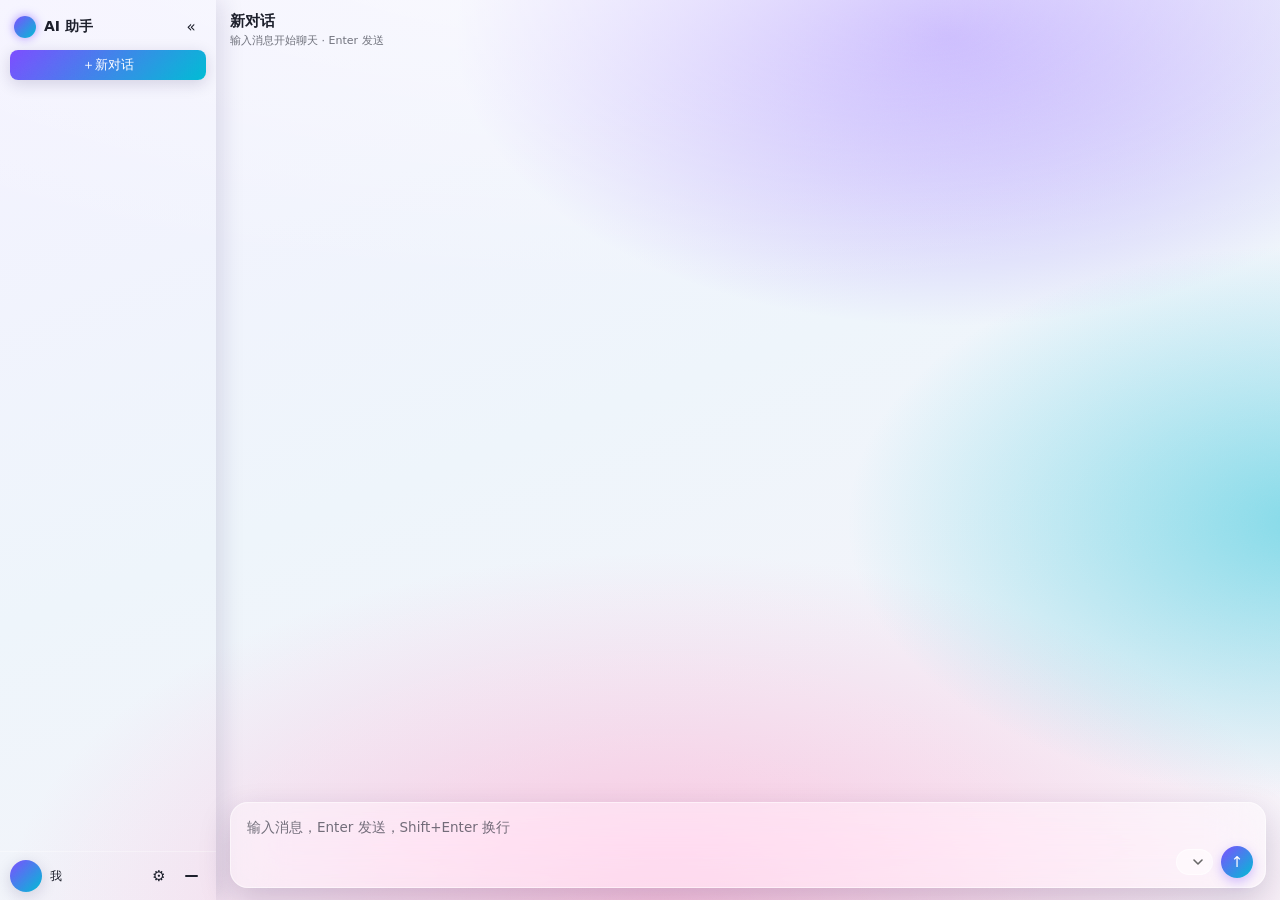
<file: web/index.html>
<!DOCTYPE html>
<html lang="zh-CN">
<head>
  <meta charset="UTF-8">
  <meta name="viewport" content="width=device-width, initial-scale=1.0">
  <title>AI 悬浮窗</title>
  <link rel="stylesheet" href="css/base.css">
  <link rel="stylesheet" href="css/chat.css">
  <link rel="stylesheet" href="css/settings.css">
  <!-- 动态主题（apply_theme 后由 js/theme.js 切换） -->
</head>
<body class="chat-page">
  <div class="app" id="app">

    <!-- ======== 左侧：会话列表 ======== -->
    <aside class="sidebar" id="sidebar">
      <div class="sidebar-head">
        <div class="sb-top">
          <div class="brand"><span class="logo" id="brandLogo"></span><span id="brandName">AI 助手</span></div>
          <!-- 收起 / 展开。收起后它留在窄边栏顶部，是恢复侧边栏的入口 -->
          <button class="btn-icon sb-toggle" id="btnSidebarToggle" title="收起侧边栏">«</button>
        </div>
        <button class="btn btn-primary" id="btnNewChat" title="新对话">
          <span class="ico">＋</span><span class="lbl">新对话</span>
        </button>
      </div>
      <div class="conv-list" id="convList"></div>
      <div class="sidebar-foot">
        <div class="mini">
          <div class="avatar avatar-sm" id="miniAvatar"></div>
          <span class="nm" id="miniName">我</span>
        </div>
        <div class="foot-btns">
          <button class="btn-icon" id="btnSettings" title="设置">⚙</button>
          <button class="btn-icon" id="btnHideChat" data-icon="min" title="隐藏悬浮窗（热键再次呼出）"></button>
        </div>
      </div>
    </aside>

    <!-- ======== 主区域 ======== -->
    <main class="main">
      <header class="chat-head pywebview-drag-region" id="chatHead">
        <div class="head-title">
          <div class="chat-title" id="chatTitle">新对话</div>
          <div class="chat-sub" id="chatSub">输入消息开始聊天 · Enter 发送</div>
        </div>
<!--        <div class="head-actions">-->
<!--          <button class="btn-icon" id="btnSettings2" title="设置">⚙</button>-->
<!--          <button class="btn-icon" id="btnHideChat2" data-icon="min" title="隐藏悬浮窗"></button>-->
<!--        </div>-->
      </header>

      <div class="messages" id="messages">
        <!-- 欢迎页由 chat.js 的 buildWelcome() 渲染：
             接口（插件）注册时提供了 welcome_html 就用它，否则用内置默认。
             这里不再写静态欢迎词，避免 bootstrap 返回前先闪一版「默认欢迎词」
             （接口自定义的欢迎词会在 init 后立刻替换上来）。 -->
      </div>

      <!-- 输入区：浮在背景上的磨砂卡片，接口选择与发送都在卡片底部工具条里 -->
      <div class="composer" id="composer">
        <!-- 多模态：待发送图片缩略图 -->
        <div class="img-tray" id="imgTray" hidden></div>
        <div class="typing-row" id="typingRow" hidden>
          <span class="dot"></span><span class="dot"></span><span class="dot"></span>
          <span id="typingText">AI 正在思考…</span>
        </div>
        <textarea id="input" rows="1" placeholder="输入消息，Enter 发送，Shift+Enter 换行"></textarea>
        <div class="composer-bar">
          <button class="btn btn-img" id="btnAddImage" title="上传图片" hidden>＋</button>
          <span class="bar-gap"></span>
          <select id="providerSelect" title="AI 接口"></select>
          <button class="btn btn-send" id="btnSend" title="发送">↑</button>
        </div>
        <input type="file" id="imgFile" accept="image/*" multiple hidden>
        <div class="drop-mask" id="dropMask" hidden>松开放入图片</div>
      </div>
    </main>

    <!-- 尺寸调节把手 -->
    <div class="rz rz-right" id="rzRight"></div>
    <div class="rz rz-bottom" id="rzBottom"></div>
    <div class="rz rz-corner" id="rzCorner"></div>
  </div>

  <div class="toast-wrap" id="toastWrap"></div>

  <!-- ======== 设置弹层 ======== -->
  <div class="modal-mask" id="settingsModal">
    <div class="modal">
      <div class="settings-body">
        <div class="settings-tabs" id="settingsTabs">
          <button data-tab="appearance" class="active">外观</button>
          <button data-tab="ai">AI 接口</button>
          <button data-tab="prompts">提示词</button>
          <button data-tab="general">通用</button>
        </div>

        <div class="settings-panels" id="settingsPanels">
          <!-- 外观 -->
          <section class="panel active" data-panel="appearance">
            <h3>🎨 外观与主题</h3>
            <div class="group">
              <label>界面主题（复制 themes/ 下文件夹可自建主题）</label>
              <div class="theme-grid" id="themeGrid"></div>
            </div>
            <div class="group">
              <label>聊天背景图（点击上传，支持 png/jpg/webp）</label>
              <div class="row">
                <button class="btn" id="btnBgUpload">上传背景图</button>
                <button class="btn" id="btnBgRemove">移除背景</button>
                <input type="file" id="bgFile" accept="image/*" hidden>
              </div>
            </div>
            <div class="group">
              <label>我的资料（头像点击可上传）</label>
              <div class="row">
                <div class="avatar-lg" id="userAvatarLg" title="点击上传头像">我</div>
                <div style="flex:1">
                  <input class="field" id="userName" placeholder="我的名称" maxlength="20">
                  <button class="btn" id="btnUserAvatarReset" style="margin-top:6px">恢复默认头像</button>
                </div>
                <input type="file" id="userAvatarFile" accept="image/*" hidden>
              </div>
            </div>
            <div class="group">
              <label>AI 资料</label>
              <div class="row">
                <div class="avatar-lg" id="aiAvatarLg" title="点击上传头像">A</div>
                <div style="flex:1">
                  <input class="field" id="aiName" placeholder="AI 名称" maxlength="20">
                  <button class="btn" id="btnAiAvatarReset" style="margin-top:6px">恢复默认头像</button>
                </div>
                <input type="file" id="aiAvatarFile" accept="image/*" hidden>
              </div>
            </div>
          </section>

          <!-- AI 接口 -->
          <section class="panel" data-panel="ai">
            <h3>🤖 AI 接口</h3>
            <div class="group" id="providerCards"></div>
            <div class="group" id="paramForm"></div>
            <div class="group" id="multimodalBox"></div>
            <div class="group">
              <label>温度 temperature：<b id="tempVal">0.7</b></label>
              <input type="range" id="tempRange" min="0" max="1.5" step="0.05" value="0.7" style="width:100%">
            </div>
            <div class="group muted" id="providerHelp"></div>
          </section>

          <!-- 提示词 -->
          <section class="panel" data-panel="prompts">
            <h3>📋 系统提示词分组</h3>
            <div class="muted" style="margin-bottom:12px">
              创建分组并为每个分组添加多条提示词；用右侧“开关”启用一个或多个分组，
              下方按顺序排列，对话会把启用分组里的提示词依次拼接成系统提示词。
            </div>
            <div class="muted" id="promptStat" style="margin-bottom:8px"></div>
            <div id="promptGroups"></div>
            <button class="btn" id="btnAddPrompt" style="margin-top:4px">＋ 新建分组</button>
            <div class="group" style="margin-top:18px">
              <label>启用顺序（上方的“启用开关”加入，拖动顺序即拼接顺序）</label>
              <div class="enabled-order" id="enabledOrder"></div>
            </div>
          </section>

          <!-- 通用 -->
          <section class="panel" data-panel="general">
            <h3>⚙️ 通用</h3>
            <div class="group">
              <label>全局热键（当前值；修改请在 data/settings.json 的 hotkeys 中编辑后重启）</label>
              <div class="hotkey-box" id="hotkeyBox"></div>
            </div>
            <div class="group">
              <label>启动与窗口</label>
              <div class="row">
                <span class="switch"><input type="checkbox" id="swStartHidden"><span class="track"></span></span>
                <span class="muted" style="margin-left:8px">静默启动（启动后隐藏，用热键或托盘唤出，适合开机自启）</span>
              </div>
            </div>
            <div class="group">
              <label>交互说明</label>
              <div class="static-info">
                · 热键 / 托盘图标 → 显示或隐藏本窗口<br>
                · 拖动顶部标题栏 → 移动窗口<br>
                · 拖拽或粘贴图片 → 作为多模态输入随消息发送<br>
                · 修改<b>最新一条</b>提问 → 自动重新生成回答<br>
                · 删除某条消息 → 其后的内容一并删除<br>
                · 数据目录：<b id="dataDirText">data/</b>
              </div>
            </div>
          </section>
        </div>
      </div>
    </div>
  </div>

  <!-- 自绘确认弹窗（替代浏览器 confirm） -->
  <div class="modal-mask" id="confirmModal">
    <div class="confirm-box">
      <div class="confirm-title" id="confirmTitle">确认操作</div>
      <div class="confirm-text" id="confirmText"></div>
      <div class="confirm-actions">
        <button class="btn" id="confirmCancel">取消</button>
        <button class="btn confirm-ok" id="confirmOk">删除</button>
      </div>
    </div>
  </div>

  <!-- 脚本（顺序敏感） -->
  <script src="js/api.js"></script>
  <script src="js/util.js"></script>
  <script src="js/markdown.js"></script>
  <script src="js/theme.js"></script>
  <script src="js/settings.js"></script>
  <script src="js/chat.js"></script>
</body>
</html>
</file>
<file: web/css/base.css>
/* ============================================================
   Alice —— 基础样式与设计令牌
   所有主题色走 CSS 变量，主题文件（themes/<name>/theme.css）
   只需覆盖 :root 变量即可。
   ============================================================ */

:root {
  /* 主题文件会覆盖以下默认值（与 glassmorphism 主题一致） */
  --accent-1: #7c4dff;
  --accent-2: #00bcd4;
  --accent-gradient: linear-gradient(135deg, #7c4dff, #00bcd4);

  --glass-bg: rgba(255, 255, 255, 0.14);
  --glass-bg-strong: rgba(255, 255, 255, 0.24);
  --glass-border: rgba(255, 255, 255, 0.35);
  /* 浮层面板（侧边栏 / 输入卡片）的表面色 */
  --panel-bg: rgba(255, 255, 255, 0.38);
  /* ---------- 模糊强度：全部走变量 ----------
     自定义样式（themes/<名>/theme.css）覆盖这三个值即可改变磨砂程度。 */
  --glass-blur: 26px;      /* 浮层面板 / 弹层 */
  --bubble-blur: 10px;     /* AI 气泡 */
  --bg-blur: 0px;          /* 背景层自身的模糊：0 = 背景（壁纸）保持清晰 */
  /* 需要清晰阅读的浮层表面（设置弹层等）——比玻璃更实 */
  --surface: rgba(250, 250, 254, 0.90);

  --text-primary: #1c1f2b;
  --text-secondary: rgba(28, 31, 43, 0.62);
  --text-on-accent: #ffffff;

  --bubble-user: linear-gradient(135deg, #7c4dff, #5e35b1);
  --bubble-user-text: #ffffff;
  --bubble-ai: rgba(255, 255, 255, 0.55);
  --bubble-ai-text: #1c1f2b;

  --hover: rgba(255, 255, 255, 0.22);
  --active: rgba(124, 77, 255, 0.16);
  --danger: #e53935;

  --code-bg: rgba(15, 17, 26, 0.82);
  --code-text: #e8eaf6;

  --shadow-window: 0 12px 40px rgba(30, 20, 80, 0.28);
  --shadow-soft: 0 4px 16px rgba(30, 20, 80, 0.16);

  --font-ui: "Segoe UI", "PingFang SC", "Microsoft YaHei", system-ui, sans-serif;
  --font-mono: "Cascadia Code", Consolas, "JetBrains Mono", monospace;

  --radius-lg: 18px;
  --radius-md: 12px;
  --radius-sm: 8px;

  /* ---------- 磨砂玻璃三件套 ----------
     窗口是**不透明**的（pywebview transparent=False），磨砂质感因此完全
     由页面内实现：body::before 铺一层有层次的背景，.app 用 backdrop-filter
     把它模糊掉 —— 这就是真实的毛玻璃，而不是一层半透明色。 */
  /* 窗口底色（画布层；被 body::before 的背景盖住，只在极端情况下露出来） */
  --window-base: #eceef6;

  /* 内置背景层：没有上传背景图时也有可模糊的层次。
     色块刻意偏向主内容区（x > 25%）：左侧 22% 是会话栏，把色彩中心放在那里
     会被整块挡住，玻璃看上去就只是平色。 */
  --backdrop-image:
    radial-gradient(62% 52% at 74% 4%, rgba(124, 77, 255, 0.50), rgba(124, 77, 255, 0) 62%),
    radial-gradient(56% 48% at 102% 58%, rgba(0, 188, 212, 0.46), rgba(0, 188, 212, 0) 64%),
    radial-gradient(74% 58% at 52% 102%, rgba(255, 122, 182, 0.42), rgba(255, 122, 182, 0) 70%),
    linear-gradient(160deg, #f4f2ff 0%, #eef5fb 46%, #f8f3f9 100%);

  /* 顶部柔光：给玻璃一层自上而下的光感 */
  --backdrop-glow:
    radial-gradient(120% 62% at 50% -12%, rgba(255, 255, 255, 0.60), rgba(255, 255, 255, 0) 72%);

  /* 窗口圆角。现在为 0（无边框窗口的圆角待定，见 REFACTOR_PLAN.md 坑 A）：
     若将来启用 DWM 圆角，窗口本身会被裁圆，这一层保持 0 反而不会出现双圆角。 */
  --window-radius: 0px;
}

* { box-sizing: border-box; margin: 0; padding: 0; }

/* 统一尊重 hidden 属性（display 类规则优先级高于 UA 样式，会盖掉它） */
[hidden] { display: none !important; }

/* 窗口不透明。底色**只能放在 html 上**（成为画布背景），body 必须保持透明：
   body::before / body::after 是 z-index 为负的层，而在根堆叠上下文里
   「负 z-index 后代」的绘制**早于**「常规流块级后代的背景」——
   一旦给 body 上不透明背景，它就会把这两个背景层整个盖住，
   磨砂玻璃就只剩一片平色（`body { background: transparent }` 是刻意为之，别改）。 */
html {
  background: var(--window-base);
}
body {
  background: transparent;
}

html, body {
  height: 100%;
  overflow: hidden;
  font-family: var(--font-ui);
  color: var(--text-primary);
  -webkit-user-select: none;
  user-select: none;
}

/* 允许在消息等区域选择文本（默认 text_select=False，pywebview 全局禁选，
   这里在需要的容器内重新放开） */
.selectable, .selectable * { -webkit-user-select: text; user-select: text; }
input, textarea, [contenteditable] { -webkit-user-select: text; user-select: text; }

::-webkit-scrollbar { width: 8px; height: 8px; }
::-webkit-scrollbar-thumb { background: rgba(120, 120, 160, 0.35); border-radius: 4px; }
::-webkit-scrollbar-thumb:hover { background: rgba(120, 120, 160, 0.55); }
::-webkit-scrollbar-track { background: transparent; }

button { font-family: inherit; border: none; cursor: pointer; background: none; color: inherit; }
input, textarea, select { font-family: inherit; color: inherit; outline: none; }

/* ---------- 页面内背景层（磨砂玻璃模糊的对象） ----------
   body::before 铺背景，body::after 叠一层顶部柔光；
   .app 的 backdrop-filter 模糊的就是这两层。
   注意 z-index 为负值，且祖先没有 filter/opacity，
   以保证它们仍落在 .app 的 backdrop root 里（否则玻璃会“糊了个寂寞”）。 */
body::before {
  content: "";
  position: fixed;
  inset: 0;
  z-index: -3;
  background-image: var(--backdrop-image);
  background-size: cover;
  background-position: center;
  pointer-events: none;
}
body::after {
  content: "";
  position: fixed;
  inset: 0;
  z-index: -2;
  background-image: var(--backdrop-glow);
  pointer-events: none;
}

/* 用户上传的背景图：替换内置渐变背景（顶部柔光保留） */
body.bg-image::before {
  background-image: var(--bg-url, none);
  /* 背景默认**不模糊**（要的是壁纸感）：模糊交给各个浮层面板自己做。
     想把整张背景也糊掉的自定义样式，把 --bg-blur 调大即可；
     transform 的轻微放大是为了 --bg-blur > 0 时四周不留透明毛边。 */
  filter: blur(var(--bg-blur)) brightness(0.98);
  transform: scale(1.06);
}

/* 按钮 */
.btn {
  padding: 6px 14px;
  border-radius: var(--radius-sm);
  background: var(--hover);
  color: var(--text-primary);
  transition: background .15s, transform .05s;
  font-size: 13px;
  white-space: nowrap;
}
.btn:hover { background: rgba(255,255,255,.32); }
.btn:active { transform: scale(.96); }
.btn-primary {
  background: var(--accent-gradient);
  color: var(--text-on-accent);
  box-shadow: var(--shadow-soft);
}
.btn-primary:hover { filter: brightness(1.08); background: var(--accent-gradient); }
.btn-danger { color: var(--danger); }
.btn-icon {
  width: 30px; height: 30px; padding: 0;
  display: inline-flex; align-items: center; justify-content: center;
  border-radius: 8px; font-size: 15px; line-height: 1;
}
/* “最小化/隐藏”图标：用居中横线代替底部字符 ▁，保证视觉居中 */
.btn-icon[data-icon="min"] { font-size: 0; }
.btn-icon[data-icon="min"]::before {
  content: "";
  width: 13px; height: 2px;
  border-radius: 2px;
  background: currentColor;
}

/* Toast */
.toast-wrap {
  position: fixed; top: 14px; left: 50%; transform: translateX(-50%);
  display: flex; flex-direction: column; gap: 8px; align-items: center;
  z-index: 9999; pointer-events: none;
}
.toast {
  max-width: 80vw;
  padding: 8px 16px;
  border-radius: 999px;
  background: var(--glass-bg-strong);
  border: 1px solid var(--glass-border);
  backdrop-filter: blur(12px);
  box-shadow: var(--shadow-soft);
  font-size: 13px;
  color: var(--text-primary);
  animation: toast-in .2s ease-out;
}
.toast.error { border-color: rgba(229, 57, 53, .5); color: #c62828; }
.toast.success { border-color: rgba(46, 160, 96, .5); color: #1e7e4a; }
@keyframes toast-in {
  from { opacity: 0; transform: translateY(-8px); }
  to { opacity: 1; transform: translateY(0); }
}
.toast.out { opacity: 0; transition: opacity .3s; }

/* 通用弹层 */
.modal-mask {
  position: fixed; inset: 0; z-index: 5000;
  background: rgba(10, 8, 30, 0.35);
  backdrop-filter: blur(4px);
  display: flex; align-items: center; justify-content: center;
  opacity: 0; pointer-events: none; transition: opacity .18s;
}
.modal-mask.show { opacity: 1; pointer-events: auto; }
.modal {
  width: min(860px, 94vw); max-height: 86vh;
  display: flex; flex-direction: column;
  background: var(--surface);
  border: 1px solid var(--glass-border);
  border-radius: var(--radius-lg);
  backdrop-filter: blur(var(--glass-blur)) saturate(1.3);
  box-shadow: var(--shadow-window);
  overflow: hidden;
}

/* ---------- 自绘确认弹窗 ---------- */
#confirmModal { z-index: 7000; }
.confirm-box {
  min-width: 320px; max-width: 82vw;
  background: var(--surface);
  border: 1px solid rgba(255, 255, 255, 0.7);
  border-radius: 16px;
  padding: 18px 20px 16px;
  box-shadow: 0 16px 48px rgba(20, 14, 60, 0.35);
  backdrop-filter: blur(20px);
  display: flex; flex-direction: column; gap: 8px;
}
.confirm-title { font-size: 15px; font-weight: 700; color: var(--text-primary); }
.confirm-text {
  font-size: 13px; line-height: 1.7; color: var(--text-primary);
  word-break: break-word; max-height: 40vh; overflow-y: auto;
  -webkit-user-select: text; user-select: text;
}
.confirm-actions { display: flex; justify-content: flex-end; gap: 8px; margin-top: 10px; }
.confirm-ok {
  background: linear-gradient(135deg, #e53935, #c62828);
  color: #fff;
}
.confirm-ok:hover { filter: brightness(1.1); }
</file>
<file: web/css/chat.css>
/* ============================================================
   聊天悬浮窗样式
   ============================================================ */

/* 窗口不透明：底色由 html 提供（见 base.css），body 必须透明，
   否则会盖住 body::before 的背景层，背景就看不见了。 */
body.chat-page {
  background: transparent;
}

/* 窗口本身**不磨砂**：背景（壁纸）保持清晰，模糊交给侧边栏 / 输入卡片 /
   气泡这些浮层各自做 —— 这样背景上的覆盖元素仍是独立的浮层，
   而不是把整个窗口糊成一张。 */
.app {
  position: relative;
  display: flex;
  width: 100vw;
  height: 100vh;
  margin: 0;
  border-radius: var(--window-radius);
  overflow: hidden;
  background: transparent;
}

/* 颗粒噪点：叠在内容之上（pointer-events:none），消除大面积渐变的“塑料感” */
.app::after {
  content: "";
  position: absolute;
  inset: 0;
  z-index: 5;
  pointer-events: none;
  opacity: 0.05;
  mix-blend-mode: overlay;
  background-image: url("data:image/svg+xml,%3Csvg xmlns='http://www.w3.org/2000/svg' width='140' height='140'%3E%3Cfilter id='n'%3E%3CfeTurbulence type='fractalNoise' baseFrequency='0.85' numOctaves='3'/%3E%3C/filter%3E%3Crect width='140' height='140' filter='url(%23n)'/%3E%3C/svg%3E");
}

/* ---------- 左侧会话栏 ---------- */
/* 浮层面板：贴住窗口左边缘、上下到底（不留空隙），只圆右边两角。
   窗口本身的圆角由 DWM 处理，所以左侧直角不会露出桌面。 */
.sidebar {
  width: 216px;
  flex: 0 0 auto;
  display: flex;
  flex-direction: column;
  margin: 0;
  border-radius: 0 0 0 0;
  background: var(--left-panel-bg);
  /*backdrop-filter: blur(var(--glass-blur)) saturate(1.3);*/
  box-shadow: 6px 0 22px rgba(30, 20, 80, 0.12);
  overflow: hidden;
  white-space: nowrap;
  transition: width .2s ease;
}

/* 收起状态：不是整条消失，而是留一条**窄边栏**，
   展开按钮 / 新对话 / 底部的设置与隐藏都还在，一键就能展开回来。 */
.app.collapsed .sidebar { width: 52px; }
.app.collapsed #brandName,
.app.collapsed .sidebar .lbl,
.app.collapsed .sidebar .conv-list,
.app.collapsed .sidebar .mini { display: none; }

.sidebar-head { padding: 12px 10px 8px; display: flex; flex-direction: column; gap: 8px; }
.sb-top { display: flex; align-items: center; justify-content: space-between; gap: 6px; }
.sb-toggle { font-size: 15px; line-height: 1; }
.sidebar-head .brand {
  display: flex; align-items: center; gap: 8px; font-weight: 600; font-size: 14px;
  padding: 0 4px; min-width: 0;
}

/* 窄边栏：入口全部收成居中的图标列 */
.app.collapsed .sidebar-head { padding: 10px 0 8px; align-items: center; }
.app.collapsed .sb-top { justify-content: center; }
.app.collapsed .brand { display: none; }
.app.collapsed #btnNewChat {
  width: 36px; height: 36px; padding: 0;
  display: inline-flex; align-items: center; justify-content: center;
  font-size: 16px; line-height: 1;
}
.brand .logo {
  width: 22px; height: 22px; border-radius: 50%;
  background: var(--accent-gradient);
  box-shadow: 0 0 10px rgba(124, 77, 255, .6);
  overflow: hidden;   /* 头像图片裁成圆形 */
}
.brand .logo img,
.welcome .big img {
  width: 100%; height: 100%; object-fit: cover; display: block;
}
#brandName { overflow: hidden; text-overflow: ellipsis; white-space: nowrap; }
#btnNewChat { width: 100%; }

.conv-list { flex: 1; overflow-y: auto; padding: 4px 8px 8px; }
.conv-item {
  position: relative;
  padding: 8px 10px;
  border-radius: var(--radius-sm);
  margin-bottom: 2px;
  cursor: pointer;
  border: 1px solid transparent;
  transition: background .12s;
}
.conv-item:hover { background: var(--hover); }
.conv-item.active {
  background: var(--active);
  border-color: rgba(124, 77, 255, .35);
}
.conv-item .t { font-size: 13px; font-weight: 500; overflow: hidden; text-overflow: ellipsis; white-space: nowrap; }
.conv-item .p {
  font-size: 11px; color: var(--text-secondary);
  overflow: hidden; text-overflow: ellipsis; white-space: nowrap; margin-top: 2px;
}
.conv-item .ops {
  position: absolute; right: 4px; top: 4px; display: none; gap: 2px;
  background: var(--glass-bg-strong); border-radius: 6px; padding: 1px;
}
.conv-item:hover .ops { display: flex; }
.conv-item .ops button {
  width: 22px; height: 22px; font-size: 12px; border-radius: 5px;
  display: inline-flex; align-items: center; justify-content: center;
}
.conv-item .ops button:hover { background: var(--hover); }
.conv-item .ops button.del:hover { color: var(--danger); }
.conv-item input.rename-input {
  width: 100%; font-size: 13px; padding: 2px 4px;
  border: 1px solid rgba(124,77,255,.5); border-radius: 4px;
  background: var(--glass-bg-strong);
}

.sidebar-foot {
  margin-top: auto;               /* 窄边栏里会话列表被隐藏，底部仍贴底 */
  border-top: 1px solid var(--glass-border);
  padding: 8px 10px;
  display: flex; align-items: center; justify-content: space-between; gap: 6px;
}
/* 窄边栏：底部只剩图标，竖排居中 */
.app.collapsed .sidebar-foot {
  flex-direction: column; align-items: center; gap: 6px;
  border-top: none; padding: 8px 0 10px;
}
.app.collapsed .foot-btns { flex-direction: column; gap: 6px; }
.sidebar-foot .mini { display: flex; align-items: center; gap: 8px; min-width: 0; }
.sidebar-foot .mini .nm { font-size: 12px; overflow: hidden; text-overflow: ellipsis; white-space: nowrap; }
.sidebar-foot .foot-btns { display: flex; gap: 2px; }
.empty-list {
  padding: 24px 10px; text-align: center; color: var(--text-secondary); font-size: 12px; line-height: 1.8;
}

/* ---------- 主区域 ---------- */
.main { flex: 1; display: flex; flex-direction: column; min-width: 0; position: relative; }

/* 头部浮在背景上：只用一层很淡的白色渐变保证文字可读，不做模糊 */
.chat-head {
  display: flex; align-items: center; justify-content: space-between;
  gap: 8px;
  padding: 12px 14px 12px;
  cursor: grab;               /* .pywebview-drag-region 拖拽窗口 */
  /*background: linear-gradient(to bottom, rgba(255, 255, 255, 0.6), rgba(255, 255, 255, 0));*/
}
.chat-head:active { cursor: grabbing; }
.head-title { min-width: 0; }
.chat-title { font-size: 15px; font-weight: 600; overflow: hidden; text-overflow: ellipsis; white-space: nowrap; }
.chat-sub { font-size: 11px; color: var(--text-secondary); margin-top: 2px; overflow: hidden; text-overflow: ellipsis; white-space: nowrap; }
.head-actions { display: flex; align-items: center; gap: 4px; flex: 0 0 auto; }

/* ---------- 消息区 ---------- */
.messages {
  flex: 1; overflow-y: auto; padding: 10px 16px 6px;
  display: flex; flex-direction: column; gap: 8px;
  -webkit-user-select: text; user-select: text;
}
.msg {
  position: relative;
  display: flex; gap: 8px; max-width: 92%;
  padding-bottom: 16px;   /* 给下方悬停操作栏留出命中区域 */
  animation: msg-in .18s ease-out;
}
.msg.user { align-self: flex-end; flex-direction: row-reverse; }
.msg.ai { align-self: flex-start; }
@keyframes msg-in { from { opacity: 0; transform: translateY(6px); } to { opacity: 1; transform: none; } }

.avatar {
  width: 32px; height: 32px; border-radius: 50%; flex: 0 0 32px;
  display: flex; align-items: center; justify-content: center;
  font-size: 14px; color: #fff; overflow: hidden;
  background: var(--accent-gradient);
  box-shadow: var(--shadow-soft);
}
.avatar img { width: 100%; height: 100%; object-fit: cover; }

.bubble-col { position: relative; min-width: 0; max-width: calc(100% - 40px); }
.msg-head { display: flex; align-items: baseline; gap: 8px; margin-bottom: 4px; font-size: 11px; color: var(--text-secondary); }
.msg.user .msg-head { flex-direction: row-reverse; }
.msg-head .who { font-weight: 600; color: var(--text-primary); opacity: .85; }
.bubble {
  padding: 9px 13px;
  border-radius: var(--radius-md);
  font-size: 13.5px; line-height: 1.65;
  word-break: break-word;
  position: relative;
  min-width: 40px;
}
.msg.user .bubble {
  background: var(--bubble-user);
  color: var(--bubble-user-text);
  border-top-right-radius: 4px;
  box-shadow: var(--shadow-soft);
}
.msg.ai .bubble {
  background: var(--bubble-ai);
  color: var(--bubble-ai-text);
  border-top-left-radius: 4px;
  border: 1px solid var(--glass-border);
  backdrop-filter: blur(var(--bubble-blur)) saturate(1.2);
}
.bubble .err {
  color: var(--danger); font-weight: 600;
}

/* 悬停操作栏：显示在气泡下方（鼠标悬停消息区域时淡入） */
.msg-ops {
  position: absolute;
  top: 100%;
  margin-top: 3px;
  display: flex; gap: 2px;
  opacity: 0;
  pointer-events: none;
  transform: translateY(-3px);
  transition: opacity .14s ease, transform .14s ease;
  z-index: 3;
}
.msg.ai .msg-ops { left: 2px; }
.msg.user .msg-ops { right: 2px; }
.msg:hover .msg-ops,
.msg-ops:hover { opacity: 1; pointer-events: auto; transform: none; }
.msg-ops button {
  width: 24px; height: 24px;
  display: inline-flex; align-items: center; justify-content: center;
  font-size: 12.5px; line-height: 1;
  color: var(--text-secondary);
  border-radius: 7px;
  background: transparent;
  border: 1px solid transparent;
}
.msg-ops button:hover {
  background: var(--hover);
  color: var(--text-primary);
  border-color: var(--glass-border);
}
.msg-ops button.del:hover {
  color: var(--danger);
  background: rgba(229, 57, 53, 0.12);
  border-color: rgba(229, 57, 53, 0.3);
}

/* 编辑态 */
.edit-box textarea {
  width: 100%; min-height: 70px; resize: vertical;
  background: rgba(255,255,255,.75);
  border: 1px solid rgba(124,77,255,.55); border-radius: 8px;
  padding: 8px; font-size: 13px;
  color: #1c1f2b;
  -webkit-user-select: text; user-select: text;
}
.edit-actions { display: flex; gap: 6px; margin-top: 6px; justify-content: flex-end; }

/* Markdown 排版 */
.md { overflow-wrap: break-word; }
.md > *:first-child { margin-top: 0; }
.md > *:last-child { margin-bottom: 0; }
.md p, .md ul, .md ol, .md pre, .md blockquote, .md table { margin: .45em 0; }
.md h1, .md h2, .md h3, .md h4 { margin: .6em 0 .3em; line-height: 1.35; }
.md h1 { font-size: 1.25em; } .md h2 { font-size: 1.15em; } .md h3 { font-size: 1.05em; }
.md ul, .md ol { padding-left: 1.4em; }
.md code {
  font-family: var(--font-mono); font-size: .9em;
  background: rgba(124, 77, 255, .12);
  padding: 1px 5px; border-radius: 4px;
}
.md pre {
  background: var(--code-bg); color: var(--code-text);
  padding: 10px 12px; border-radius: var(--radius-sm);
  overflow-x: auto; position: relative;
}
.md pre code { background: none; padding: 0; font-size: 12.5px; line-height: 1.55; display: block; }
.md pre .code-copy {
  position: absolute; top: 6px; right: 8px;
  font-size: 11px; padding: 2px 8px; border-radius: 5px;
  background: rgba(255,255,255,.12); color: var(--code-text);
  opacity: 0; transition: opacity .15s;
}
.md pre:hover .code-copy { opacity: 1; }
.md blockquote {
  border-left: 3px solid var(--accent-2);
  padding: 2px 10px; color: var(--text-secondary);
  background: rgba(255,255,255,.18); border-radius: 0 6px 6px 0;
}
.md a { color: var(--accent-1); text-decoration: underline; }
.md img { max-width: 100%; border-radius: 8px; }
.md table { border-collapse: collapse; font-size: 12.5px; }
.md th, .md td { border: 1px solid var(--glass-border); padding: 4px 10px; }
.md hr { border: none; border-top: 1px solid var(--glass-border); margin: .8em 0; }

/* 语法高亮 token */
.tok-kw { color: #c792ea; } .tok-str { color: #c3e88d; }
.tok-num { color: #f78c6c; } .tok-com { color: #546e7a; font-style: italic; }
.tok-fn { color: #82aaff; }

/* 输入卡片：浮在背景上的一块磨砂玻璃（图上「模糊」的就是这一块）。
   接口选择与发送按钮都收在卡片底部的工具条里。 */
.composer {
  position: relative;
  margin: 8px 14px 12px;
  padding: 10px 12px 9px;
  display: flex; flex-direction: column; gap: 6px;
  border-radius: 18px;
  background: var(--panel-bg);
  backdrop-filter: blur(var(--glass-blur)) saturate(1.35);
  border: 1px solid rgba(255, 255, 255, 0.5);
  box-shadow: 0 12px 32px rgba(30, 20, 80, 0.18);
}
.composer textarea {
  width: 100%; resize: none; min-height: 26px; max-height: 160px;
  padding: 4px 4px 2px;
  border: none; background: transparent;
  font-size: 13.5px; line-height: 1.55;
  color: var(--text-primary);
  -webkit-user-select: text; user-select: text;
}
.composer textarea::placeholder { color: var(--text-secondary); }

/* 底部工具条：左「加图」，右「接口选择 + 发送」 */
.composer-bar { display: flex; align-items: center; gap: 8px; }
.bar-gap { flex: 1; }
.composer-bar select {
  appearance: none; -webkit-appearance: none;
  max-width: 190px;
  padding: 5px 24px 5px 11px;
  font-size: 12px;
  color: var(--text-primary);
  background-color: rgba(255, 255, 255, 0.5);
  border: 1px solid rgba(255, 255, 255, 0.55);
  border-radius: 999px;
  background-image: url("data:image/svg+xml,%3Csvg xmlns='http://www.w3.org/2000/svg' width='10' height='6' viewBox='0 0 10 6'%3E%3Cpath d='M1 1l4 4 4-4' fill='none' stroke='%23666' stroke-width='1.6' stroke-linecap='round' stroke-linejoin='round'/%3E%3C/svg%3E");
  background-repeat: no-repeat;
  background-position: right 9px center;
  cursor: pointer;
}
.composer-bar select:hover { background-color: rgba(255, 255, 255, 0.72); }
.composer-bar option { color: #1c1f2b; background: #fff; }
.btn-send {
  width: 32px; height: 32px; flex: 0 0 32px; padding: 0;
  display: inline-flex; align-items: center; justify-content: center;
  border-radius: 50%;
  font-size: 15px; line-height: 1;
  background: var(--accent-gradient);
  color: var(--text-on-accent);
  box-shadow: 0 4px 12px rgba(124, 77, 255, 0.35);
}
.btn-send:hover { filter: brightness(1.08); }
.btn-send:disabled { opacity: .55; cursor: default; filter: none; box-shadow: none; }
.composer-hint { font-size: 11px; color: var(--text-secondary); padding: 0 4px; }

/* 思考中指示 */
.typing-row { display: flex; align-items: center; gap: 8px; font-size: 12px; color: var(--text-secondary); }
.dot { width: 6px; height: 6px; border-radius: 50%; background: var(--accent-1); animation: blink 1.2s infinite; }
.dot:nth-child(2) { animation-delay: .2s; } .dot:nth-child(3) { animation-delay: .4s; }
@keyframes blink { 0%, 80%, 100% { opacity: .25; transform: scale(.8);} 40% { opacity: 1; transform: scale(1);} }

/* 空状态。背景改成清晰壁纸之后，欢迎页的小字直接压在照片上会看不清，
   所以给它一块浮层磨砂底（和侧边栏/输入卡片同一套变量）。 */
.welcome {
  margin: auto;
  text-align: center; color: var(--text-secondary);
  padding: 32px 40px 28px;
  display: flex; flex-direction: column; gap: 10px; align-items: center;
  max-width: min(540px, 92%);
  border-radius: 20px;
  background: var(--panel-bg);
  backdrop-filter: blur(var(--glass-blur)) saturate(1.25);
  border: 1px solid rgba(255, 255, 255, 0.5);
  box-shadow: 0 12px 32px rgba(30, 20, 80, 0.16);
}
.welcome .big { width: 64px; height: 64px; border-radius: 50%; background: var(--accent-gradient); box-shadow: 0 0 30px rgba(124,77,255,.5); overflow: hidden; }
.welcome h2 { color: var(--text-primary); font-size: 17px; }
.welcome p { font-size: 12.5px; line-height: 1.9; }
.welcome .chips { display: flex; gap: 8px; margin-top: 6px; flex-wrap: wrap; justify-content: center; }

/* 拖拽调节尺寸把手 */
.rz { position: fixed; z-index: 4000; }
.rz-right { top: 0; right: 0; width: 6px; height: 100%; cursor: ew-resize; }
.rz-bottom { left: 0; bottom: 0; width: 100%; height: 6px; cursor: ns-resize; }
.rz-corner { right: 0; bottom: 0; width: 16px; height: 16px; cursor: nwse-resize; }

/* ============================================================
   多模态：输入区图片上传
   ============================================================ */
.composer { position: relative; }
.btn-img {
  width: 30px; height: 30px; padding: 0; flex: 0 0 30px;
  display: inline-flex; align-items: center; justify-content: center;
  border-radius: 50%;
  background: rgba(255, 255, 255, 0.5);
  border: 1px solid rgba(255, 255, 255, 0.55);
  font-size: 15px; line-height: 1;
  color: var(--text-secondary);
}
.btn-img:hover { background: rgba(255, 255, 255, 0.78); color: var(--text-primary); }

/* 待发送图片托盘 */
.img-tray {
  display: flex; gap: 8px; align-items: center;
  overflow-x: auto; padding: 4px 2px 8px;
}
.img-chip {
  position: relative;
  width: 56px; height: 56px; flex: 0 0 56px;
  border-radius: 9px; overflow: hidden;
  border: 1px solid rgba(255, 255, 255, 0.6);
  background: #fff;
  box-shadow: var(--shadow-soft);
}
.img-chip img { width: 100%; height: 100%; object-fit: cover; display: block; }
.img-chip .rm {
  position: absolute; top: 3px; right: 3px;
  width: 18px; height: 18px; border-radius: 50%;
  background: rgba(229, 57, 53, 0.92); color: #fff;
  font-size: 11px; line-height: 1;
  display: flex; align-items: center; justify-content: center;
  cursor: pointer;
}
.img-chip .rm:hover { background: #c62828; }

/* 拖放图片提示遮罩 */
.drop-mask {
  position: absolute; inset: 0; z-index: 5;
  display: flex; align-items: center; justify-content: center;
  background: rgba(124, 77, 255, 0.16);
  border: 2px dashed rgba(124, 77, 255, 0.55);
  border-radius: var(--radius-md);
  color: var(--accent-1); font-size: 13px; font-weight: 600;
  pointer-events: none;
  backdrop-filter: blur(2px);
}

/* ---------- 消息气泡内的图片（本地历史同样渲染） ---------- */
.bubble.has-images { padding-bottom: 10px; }
.bubble-images {
  display: grid; gap: 6px;
  margin-bottom: 6px;
  max-width: 300px;
}
.bubble-images.n1 { grid-template-columns: 1fr; }
.bubble-images.n2 { grid-template-columns: repeat(2, 1fr); }
.bubble-images.n3 { grid-template-columns: repeat(3, 1fr); }
.bubble-thumb {
  padding: 0; border: 1px solid rgba(255, 255, 255, 0.55);
  border-radius: 8px; overflow: hidden; cursor: zoom-in;
  background: rgba(255, 255, 255, 0.35);
  aspect-ratio: 1 / 1;
  display: block;
}
.bubble-images.n1 .bubble-thumb { aspect-ratio: auto; max-height: 220px; }
.bubble-thumb img {
  width: 100%; height: 100%; object-fit: cover; display: block;
}
.bubble-images.n1 .bubble-thumb img { max-height: 220px; object-fit: contain; }
.bubble-thumb:hover { border-color: var(--accent-1); filter: brightness(1.04); }

/* 纯图片消息：内容块为空时不占高度 */
.bubble .content[hidden] { display: none; }

/* ---------- 图片放大预览（灯箱，挂载在 .app 卡片内） ---------- */
.img-lightbox {
  position: absolute; inset: 0; z-index: 60;
  display: none; flex-direction: column;
  align-items: center; justify-content: center; gap: 10px;
  padding: 24px;
  background: rgba(14, 16, 24, 0.78);
  backdrop-filter: blur(6px);
  cursor: zoom-out;
}
.img-lightbox.show { display: flex; }
.img-lightbox img {
  max-width: 100%; max-height: calc(100% - 46px);
  border-radius: 10px;
  box-shadow: 0 16px 48px rgba(0, 0, 0, 0.5);
  background: #fff;
}
.img-lightbox .lb-foot {
  display: flex; align-items: baseline; gap: 10px;
  font-size: 12px; color: rgba(255, 255, 255, 0.86);
  max-width: 100%;
}
.img-lightbox .lb-name {
  font-weight: 600; overflow: hidden; text-overflow: ellipsis;
  white-space: nowrap; max-width: 46vw;
}
.img-lightbox .lb-tip { opacity: .65; }
</file>
<file: web/css/settings.css>
/* ============================================================
   设置弹层样式
   ============================================================ */
/* 弹层高度固定：切换 tab 时内容长短不一会让窗口大小跳变，观感很差。
   高度写成确定值（受屏幕高度约束），让 .settings-panels 自己滚动。 */
.settings-body { display: flex; height: min(560px, 78vh); }
.settings-tabs {
  width: 128px; flex: 0 0 128px;
  display: flex; flex-direction: column; gap: 4px;
  padding: 16px 10px;
  border-right: 1px solid var(--glass-border);
}
.settings-tabs button {
  text-align: left; padding: 9px 12px; border-radius: 9px;
  font-size: 13px; color: var(--text-secondary); transition: all .12s;
}
.settings-tabs button:hover { background: var(--hover); color: var(--text-primary); }
.settings-tabs button.active { background: var(--active); color: var(--accent-1); font-weight: 600; }
.settings-panels { flex: 1; overflow-y: auto; padding: 18px 22px; min-width: 0; }
.settings-panels .panel { display: none; }
.settings-panels .panel.active { display: block; }
.panel h3 { font-size: 14px; margin-bottom: 14px; display: flex; align-items: center; gap: 8px; }
.panel .group { margin-bottom: 18px; }
.panel .group > label { display: block; font-size: 12px; color: var(--text-secondary); margin-bottom: 6px; }
.row { display: flex; align-items: center; gap: 10px; margin-bottom: 10px; flex-wrap: wrap; }
.row .grow { flex: 1; min-width: 160px; }

.field { width: 100%; }
input.field, textarea.field, select.field {
  padding: 8px 10px; font-size: 13px;
  background: var(--glass-bg); border: 1px solid var(--glass-border);
  border-radius: 8px;
}
textarea.field { resize: vertical; min-height: 80px; -webkit-user-select: text; user-select: text; }
select.field option { color: #1c1f2b; background: #fff; }

/* 开关 */
.switch { position: relative; width: 40px; height: 22px; flex: 0 0 40px; }
.switch input { opacity: 0; width: 0; height: 0; }
.switch .track {
  position: absolute; inset: 0; border-radius: 999px;
  background: rgba(120,120,160,.35); transition: background .2s; cursor: pointer;
}
.switch .track::after {
  content: ""; position: absolute; width: 16px; height: 16px; border-radius: 50%;
  background: #fff; top: 3px; left: 3px; transition: transform .2s; box-shadow: 0 1px 3px rgba(0,0,0,.3);
}
.switch input:checked + .track { background: var(--accent-1); }
.switch input:checked + .track::after { transform: translateX(18px); }

/* provider 卡片 */
.pcard {
  display: flex; gap: 10px; align-items: flex-start;
  padding: 10px 12px; border-radius: 10px; cursor: pointer;
  border: 1px solid var(--glass-border); margin-bottom: 8px;
  background: var(--glass-bg); transition: all .12s;
}
.pcard:hover { background: var(--hover); }
.pcard.sel { border-color: var(--accent-1); background: var(--active); }
.pcard .radio {
  width: 16px; height: 16px; border-radius: 50%; flex: 0 0 16px;
  border: 2px solid rgba(120,120,160,.6); margin-top: 2px;
  display: inline-flex; align-items: center; justify-content: center;
}
.pcard.sel .radio { border-color: var(--accent-1); }
.pcard.sel .radio::after { content: ""; width: 8px; height: 8px; border-radius: 50%; background: var(--accent-1); }
.pcard .pname { font-weight: 600; font-size: 13px; }
.pcard .pdesc { font-size: 11.5px; color: var(--text-secondary); margin-top: 3px; line-height: 1.5; }

/* 主题卡片 */
.theme-grid { display: grid; grid-template-columns: repeat(auto-fill, minmax(150px, 1fr)); gap: 10px; }
.tcard {
  border: 1px solid var(--glass-border); border-radius: 10px; overflow: hidden;
  cursor: pointer; background: var(--glass-bg); transition: all .12s;
}
.tcard:hover { transform: translateY(-2px); }
.tcard.sel { border-color: var(--accent-1); box-shadow: 0 0 0 2px rgba(124,77,255,.25); }
.tcard .swatch { height: 46px; background: linear-gradient(135deg, var(--accent-1), var(--accent-2)); }
.tcard .tinfo { padding: 8px 10px; font-size: 12px; }
.tcard .tinfo .nm { font-weight: 600; }
.tcard .tinfo .au { color: var(--text-secondary); font-size: 11px; }

/* 头像预览 */
.avatar-lg {
  width: 54px; height: 54px; border-radius: 50%;
  background: var(--accent-gradient);
  display: flex; align-items: center; justify-content: center;
  font-size: 20px; color: #fff; overflow: hidden; cursor: pointer;
  border: 2px solid var(--glass-border);
}
.avatar-lg img { width: 100%; height: 100%; object-fit: cover; }

/* 提示词管理 */
.pg-item {
  border: 1px solid var(--glass-border); border-radius: 10px;
  margin-bottom: 10px; overflow: hidden; background: var(--glass-bg);
}
.pg-item .pg-head {
  display: flex; align-items: center; gap: 8px; padding: 8px 12px;
  background: rgba(255,255,255,.08);
}
.pg-item .pg-head input { flex: 1; padding: 5px 8px; font-size: 13px; background: transparent; border: none; border-bottom: 1px dashed var(--glass-border); }
.pg-item .pg-body { padding: 4px 12px 10px; }
.pg-item textarea {
  width: 100%; font-size: 12.5px; line-height: 1.6; min-height: 64px;
  background: rgba(255,255,255,.5); border: 1px solid var(--glass-border);
  border-radius: 8px; padding: 8px; resize: vertical;
  -webkit-user-select: text; user-select: text; color: #23263a;
}
.enabled-order { display: flex; flex-direction: column; gap: 6px; margin-top: 6px; }
.eo-item {
  display: flex; align-items: center; gap: 8px; font-size: 12.5px;
  background: var(--glass-bg); border: 1px solid var(--glass-border);
  border-radius: 8px; padding: 6px 10px;
}
.eo-item .idx { color: var(--accent-1); font-weight: 700; width: 18px; }
.eo-item .eo-name { flex: 1; overflow: hidden; text-overflow: ellipsis; white-space: nowrap; }
.eo-item button { font-size: 12px; padding: 2px 6px; border-radius: 5px; }
.eo-item button:hover { background: var(--hover); }
.muted { color: var(--text-secondary); font-size: 12px; line-height: 1.7; }
.hotkey-box {
  font-family: var(--font-mono); background: var(--glass-bg);
  border: 1px dashed var(--glass-border); border-radius: 8px;
  padding: 8px 12px; font-size: 12.5px; display: inline-block;
}
.static-info { font-size: 12.5px; line-height: 2; }
.static-info b { color: var(--accent-1); }

/* ============================================================
   覆盖/新增：开关可点击修复 + 分组多条提示词 + 接口参数表单
   ============================================================ */

/* 开关：让整块（含轨道）可点击，而不是只点那 0 尺寸的隐藏 checkbox */
.switch { position: relative; width: 40px; height: 22px; flex: 0 0 40px; cursor: pointer; }
.switch input {
  position: absolute; inset: 0; width: 100%; height: 100%;
  margin: 0; opacity: 0; z-index: 2; cursor: pointer;
}
.switch .track { pointer-events: none; }

/* 分组内多条提示词 */
.pg-item .pg-prompts {
  padding: 4px 12px 6px;
  display: flex; flex-direction: column; gap: 8px;
}
.pg-item .pg-prompt {
  border: 1px solid var(--glass-border);
  border-radius: 8px;
  overflow: hidden;
  background: rgba(255, 255, 255, 0.4);
}
.pg-item .pg-prompt .pp-head {
  display: flex; align-items: center; gap: 8px;
  padding: 5px 10px; font-size: 11px; color: var(--text-secondary);
  background: rgba(255, 255, 255, 0.3);
}
.pg-item .pp-head .pp-idx { font-weight: 700; color: var(--accent-1); margin-right: 4px; }
.pg-item .pp-head .grow { flex: 1; }
.pg-item .pp-head .pgp-del {
  color: var(--danger); font-size: 11px; padding: 2px 6px; border-radius: 5px;
}
.pg-item .pp-head .pgp-del:hover { background: rgba(229, 57, 53, .12); }
.pg-prompt textarea {
  width: 100%; min-height: 56px; resize: vertical;
  padding: 8px 10px;
  border: none; outline: none;
  background: transparent;
  font-size: 12.5px; line-height: 1.6; font-family: inherit; color: #23263a;
  -webkit-user-select: text; user-select: text;
}
.pg-item .pg-add-prompt {
  display: block; margin: 0 12px 10px;
  font-size: 12px; color: var(--accent-1);
}
.pg-item .pg-empty { padding: 6px 12px 4px; font-size: 12px; color: var(--text-secondary); }
.pg-item .pg-head .pg-count { font-size: 11px; color: var(--text-secondary); white-space: nowrap; }

/* 接口自定义参数表单 */
.param-form { border-top: 1px dashed var(--glass-border); padding-top: 12px; }
.param-form > label { display: block; font-size: 12px; color: var(--text-secondary); margin-bottom: 10px; }
.param-item { margin-bottom: 12px; }
.param-item > label { display: block; font-size: 12.5px; font-weight: 600; margin-bottom: 5px; }
.param-item > label small { font-weight: 400; color: var(--text-secondary); }
.param-item .pdesc { font-size: 11px; color: var(--text-secondary); margin: 3px 0 6px; line-height: 1.5; }
.param-item input[type=text],
.param-item input[type=password],
.param-item input[type=number],
.param-item textarea {
  width: 100%; padding: 8px 10px; font-size: 13px;
  background: rgba(255, 255, 255, 0.65);
  border: 1px solid var(--glass-border); border-radius: 8px;
  color: #23263a;
  -webkit-user-select: text; user-select: text;
}
/* JSON 参数（如 extra_body）：等宽字体 + 允许纵向拖动，便于核对括号 */
.param-item textarea {
  font-family: var(--font-mono); font-size: 12px; line-height: 1.5;
  resize: vertical; min-height: 62px;
}
.param-item input:focus,
.param-item textarea:focus { border-color: rgba(124, 77, 255, 0.5); }
/* 参数表单里的开关靠左，与上方标签对齐（设置页其它开关是右侧布局） */
.param-item .pp-ctl { display: flex; align-items: center; }
</file>
